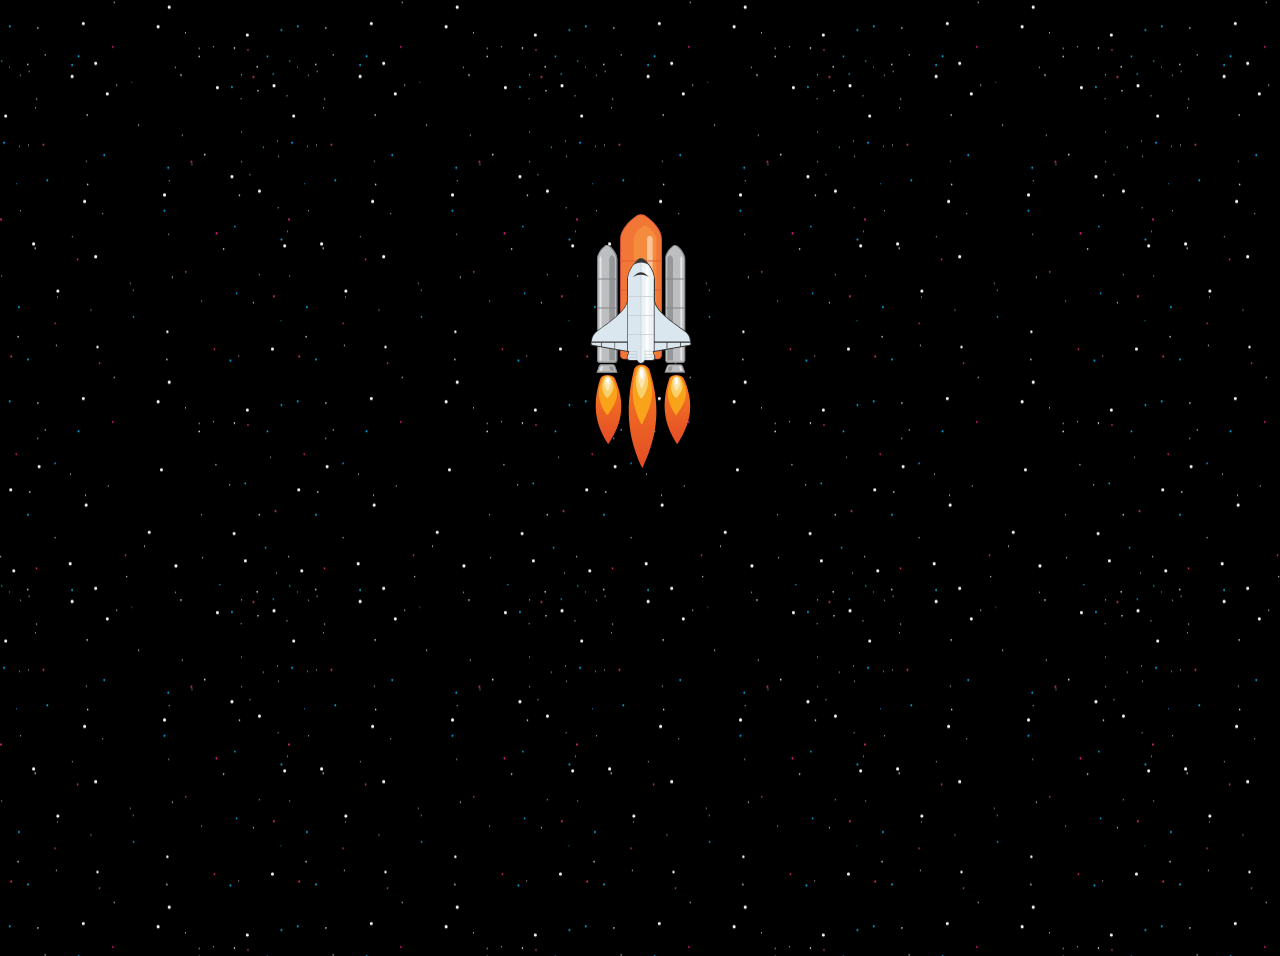
<file: ani1.html>
<!DOCTYPE html>
<html lang="ko">
<head>
	<meta charset="UTF-8">
	<title>Document</title>
	<style>
		* {margin: 0; padding: 0;}
html {
	font-size: 60%;
	overflow: hidden;
}
.container {
	height: 100vh;
	display: flex;
	justify-content: center;
}
.rocket {
/* 	height: 400px; */
	height: 50em;
	transform: translatey(100vh);
}
.sky {
	position: absolute;
	top: 0; left: 0; right: 0; bottom: 0;
	display: flex;
	flex-direction: column;
	width: 100%;
	min-height: 100vh;
	background-color: #000;
	height: 200vh;
	z-index: -1;
}
.sky-bg {
	height: 100vh;
	background-size: 30rem;
	background-image: url('data:image/svg+xml;utf8,<svg xmlns="http://www.w3.org/2000/svg" viewBox="0 0 142.05 259.2"><title>Asset 1</title><g id="Layer_2" data-name="Layer 2"><g id="Layer_1-2" data-name="Layer 1"><path d="M115.66,178.42a.39.39,0,1,0,.39.39.39.39,0,0,0-.39-.39ZM85,106.62a.3.3,0,1,0,.3.3.3.3,0,0,0-.3-.3Zm30.47,125.84a.77.77,0,1,0,.77.77.77.77,0,0,0-.77-.77ZM86.79,248.39a.77.77,0,1,0,.77.77.77.77,0,0,0-.77-.77Zm-80,2.38a.77.77,0,1,0,.77.77.77.77,0,0,0-.77-.77ZM19.3,199.46a.77.77,0,1,0,.77.77.77.77,0,0,0-.77-.77Zm58.7-32a.77.77,0,1,0,.77.77.77.77,0,0,0-.77-.77Zm-36.9-1.53a.77.77,0,1,0,.77.77.77.77,0,0,0-.77-.77ZM79.63,201a.77.77,0,1,0,.77.77.77.77,0,0,0-.77-.77Zm60.79-110.3a.77.77,0,1,0,.77.77.77.77,0,0,0-.77-.77ZM52.93,15.78a.77.77,0,1,0,.77.77.77.77,0,0,0-.77-.77ZM81.16,65.59a.77.77,0,1,0,.77.77.77.77,0,0,0-.77-.77ZM28.54,112.91a.77.77,0,1,0,.77.77.77.77,0,0,0-.77-.77ZM122,171.59a.77.77,0,1,0,.77.77.77.77,0,0,0-.77-.77Zm-79.5,46.86a.77.77,0,1,0,.77.77.77.77,0,0,0-.77-.77Zm40.06-85.27a.6.6,0,1,0,.6.6.6.6,0,0,0-.6-.6ZM48.1,140.69a.6.6,0,1,0,.6.6.6.6,0,0,0-.6-.6ZM56.33,156a.3.3,0,1,0,.3.3.3.3,0,0,0-.3-.3ZM34.76,203.62a.3.3,0,1,0,.3.3.3.3,0,0,0-.3-.3ZM42.17,214a.3.3,0,1,0,.3.3.3.3,0,0,0-.3-.3Zm-15,20.89a.3.3,0,1,0,.3.3.3.3,0,0,0-.3-.3ZM.3,244.27a.3.3,0,1,0,.3.3.3.3,0,0,0-.3-.3Zm22-62.4a.3.3,0,1,0,.3.3.3.3,0,0,0-.3-.3ZM18.66,186a.3.3,0,1,0,.3.3.3.3,0,0,0-.3-.3Zm79.59-7.39a.3.3,0,1,0,.3.3.3.3,0,0,0-.3-.3ZM91.5,171a.3.3,0,1,0,.3.3.3.3,0,0,0-.3-.3Zm-29,83.17a.3.3,0,1,0,.3.3.3.3,0,0,0-.3-.3Zm37.48-9.3a.3.3,0,1,0,.3.3.3.3,0,0,0-.3-.3Zm-28.69-5.7a.3.3,0,1,0,.3.3.3.3,0,0,0-.3-.3ZM68.4,31.72a.3.3,0,1,0,.3.3.3.3,0,0,0-.3-.3ZM125,119.09a.3.3,0,1,0,.3.3.3.3,0,0,0-.3-.3Zm-97.2,21.08a.3.3,0,1,0,.3.3.3.3,0,0,0-.3-.3ZM106.5,199a.3.3,0,1,0,.3.3.3.3,0,0,0-.3-.3Zm6.75,9.9a.3.3,0,1,0,.3.3.3.3,0,0,0-.3-.3Zm-59.85.6a.3.3,0,1,0,.3.3.3.3,0,0,0-.3-.3Zm56.91-116.9a.39.39,0,1,0,.39.39.39.39,0,0,0-.39-.39ZM18.69,168.48a.39.39,0,1,0,.39.39.39.39,0,0,0-.39-.39Zm63.62-21.42a.39.39,0,1,0,.39.39.39.39,0,0,0-.39-.39ZM43,26.62a.39.39,0,1,0,.39.39.39.39,0,0,0-.39-.39Zm.24,34.19a.39.39,0,1,0,.39.39.39.39,0,0,0-.39-.39ZM17.35,92.25a.39.39,0,1,0,.39.39.39.39,0,0,0-.39-.39ZM101,46.12a.39.39,0,1,0,.39.39.39.39,0,0,0-.39-.39Zm26.25-31.5a.39.39,0,1,0,.39.39.39.39,0,0,0-.39-.39Zm-.39-11.76a.39.39,0,1,0,.39.39.39.39,0,0,0-.39-.39ZM89.27,6.94a.39.39,0,1,0,.39.39.39.39,0,0,0-.39-.39ZM13.71,1.7a.39.39,0,1,0,.39.39.39.39,0,0,0-.39-.39Zm104.4,64.47a.39.39,0,1,0,.39.39.39.39,0,0,0-.39-.39Zm9.77,157.38a.39.39,0,1,0,.39.39.39.39,0,0,0-.39-.39Zm-29.63-41a.39.39,0,1,0,.39.39.39.39,0,0,0-.39-.39ZM14.68,212.4a.39.39,0,1,0,.39.39.39.39,0,0,0-.39-.39ZM8.93,135.84a.39.39,0,1,0,.39.39.39.39,0,0,0-.39-.39ZM114.41,56.6a.77.77,0,1,0,.77.77.77.77,0,0,0-.77-.77Zm20.75-44.86a.77.77,0,1,0,.77.77.77.77,0,0,0-.77-.77Zm-118.58,78a.77.77,0,1,0,.77.77.77.77,0,0,0-.77-.77Zm19-82.56a.77.77,0,1,0,.77.77.77.77,0,0,0-.77-.77ZM2.81,26.71a.77.77,0,1,0,.77.77.77.77,0,0,0-.77-.77ZM134.39,141.54a.77.77,0,1,0,.77.77.77.77,0,0,0-.77-.77ZM5.3,210.86a.77.77,0,1,0,.77.77.77.77,0,0,0-.77-.77Zm78.17-53a.77.77,0,1,0,.77.77.77.77,0,0,0-.77-.77Zm37.56,88a.77.77,0,1,0,.77.77.77.77,0,0,0-.77-.77Zm-86.41,1.43a.77.77,0,1,0,.77.77.77.77,0,0,0-.77-.77Zm39-15.5a.77.77,0,1,0,.77.77.77.77,0,0,0-.77-.77Zm-31.88-163a.77.77,0,1,0,.77.77.77.77,0,0,0-.77-.77ZM107.24,12.7a.77.77,0,1,0,.77.77.77.77,0,0,0-.77-.77Zm20.73,51a.77.77,0,1,0,.77.77.77.77,0,0,0-.77-.77ZM14.35,5.22a.26.26,0,1,0,.26.26.26.26,0,0,0-.26-.26ZM57.57,12a.26.26,0,1,0,.26.26.26.26,0,0,0-.26-.26ZM86.49,3.24a.26.26,0,1,0,.26.26.26.26,0,0,0-.26-.26Zm32.44,15.51a.26.26,0,1,0,.26.26.26.26,0,0,0-.26-.26Zm.26-11.81a.26.26,0,1,0,.26.26.26.26,0,0,0-.26-.26Zm18,65.51a.26.26,0,1,0,.26.26.26.26,0,0,0-.26-.26Zm-18-22.86a.26.26,0,1,0,.26.26.26.26,0,0,0-.26-.26ZM83.48,59.1a.26.26,0,1,0,.26.26.26.26,0,0,0-.26-.26Zm44.41,46.26a.26.26,0,1,0,.26.26.26.26,0,0,0-.26-.26Zm-99.52,11a.26.26,0,1,0,.26.26.26.26,0,0,0-.26-.26ZM10.09,73.91a.26.26,0,1,0,.26.26.26.26,0,0,0-.26-.26Zm89.39,44.44a.26.26,0,1,0,.26.26.26.26,0,0,0-.26-.26Zm5.78,59.57a.26.26,0,1,0,.26.26.26.26,0,0,0-.26-.26Zm28.1,17.48a.26.26,0,1,0,.26.26.26.26,0,0,0-.26-.26Zm-33.9,28.28a.26.26,0,1,0,.26.26.26.26,0,0,0-.26-.26Zm36.91,28.7a.26.26,0,1,0,.26.26.26.26,0,0,0-.26-.26ZM64.26,109.62a.26.26,0,1,0,.26.26.26.26,0,0,0-.26-.26Zm1.46,3.44a.26.26,0,1,0,.26.26.26.26,0,0,0-.26-.26Zm-64.87-7a.26.26,0,1,0,.26.26.26.26,0,0,0-.26-.26Zm44,16.79a.26.26,0,1,0,.26.26.26.26,0,0,0-.26-.26ZM50.7,75.37a.26.26,0,1,0,.26.26.26.26,0,0,0-.26-.26ZM83.22,85.52a.26.26,0,1,0,.26.26.26.26,0,0,0-.26-.26ZM94.7,51a.26.26,0,1,0,.26.26A.26.26,0,0,0,94.7,51Zm28.59,5a.26.26,0,1,0,.26.26.26.26,0,0,0-.26-.26Zm13.59-16.51a.26.26,0,1,0,.26.26.26.26,0,0,0-.26-.26Zm-17.7-4.41a.26.26,0,1,0,.26.26.26.26,0,0,0-.26-.26Zm-76.6,14.4a.26.26,0,1,0,.26.26.26.26,0,0,0-.26-.26Zm-28.49-8a.26.26,0,1,0,.26.26.26.26,0,0,0-.26-.26Zm4-22.58a.26.26,0,1,0,.26.26.26.26,0,0,0-.26-.26Zm-8-11.81a.26.26,0,1,0,.26.26.26.26,0,0,0-.26-.26Zm-5.31-4A.26.26,0,1,0,5,3.5a.26.26,0,0,0-.26-.26ZM47.19,96a.77.77,0,1,0,.77.77.77.77,0,0,0-.77-.77Zm70.54,49.47a.26.26,0,1,0,.26.26.26.26,0,0,0-.26-.26Zm24.07-61.44a.26.26,0,1,0,.26.26.26.26,0,0,0-.26-.26ZM35.66,86.57a.26.26,0,1,0,.26.26.26.26,0,0,0-.26-.26ZM89.91,36.64a.26.26,0,1,0,.26.26.26.26,0,0,0-.26-.26Zm51.63-19.35a.26.26,0,1,0,.26.26.26.26,0,0,0-.26-.26Zm-4.14,29.8a.26.26,0,1,0,.26.26.26.26,0,0,0-.26-.26ZM47.19.75a.77.77,0,1,0,.77.77.77.77,0,0,0-.77-.77ZM9.58,42.08a.26.26,0,1,0,.26.26.26.26,0,0,0-.26-.26Zm7.89-18.9a.26.26,0,1,0,.26.26A.26.26,0,0,0,17.46,23.17Z" fill="%23fefefe" fill-rule="evenodd"/><path d="M65,10.54a.26.26,0,1,0,.26.26.26.26,0,0,0-.26-.26Zm66,229.22a.42.42,0,1,0,.42.42.42.42,0,0,0-.42-.42ZM115.83,81.52a.42.42,0,1,0,.42.42.42.42,0,0,0-.42-.42Zm.84,32.92a.42.42,0,1,0,.42.42.42.42,0,0,0-.42-.42ZM121,208.1a.42.42,0,1,0,.42.42.42.42,0,0,0-.42-.42Zm-93.85-9.9a.42.42,0,1,0,.42.42.42.42,0,0,0-.42-.42ZM65.83,126a.42.42,0,1,0,.42.42.42.42,0,0,0-.42-.42Zm66.08,56.49a.42.42,0,1,0,.42.42.42.42,0,0,0-.42-.42Zm-93.15-.15a.49.49,0,1,0,.49.49.49.49,0,0,0-.49-.49ZM138.83,87.84a.49.49,0,1,0,.49.49.49.49,0,0,0-.49-.49ZM35.57,1.81a.49.49,0,1,0,.49.49.49.49,0,0,0-.49-.49ZM83,52.51a.49.49,0,1,0,.49.49.49.49,0,0,0-.49-.49ZM81.09,73.68a.49.49,0,1,0,.49.49.49.49,0,0,0-.49-.49Zm32.55,73.76a.49.49,0,1,0,.49.49.49.49,0,0,0-.49-.49ZM13.81,147a.49.49,0,1,0,.49.49.49.49,0,0,0-.49-.49Zm0,76.49a.49.49,0,1,0,.49.49.49.49,0,0,0-.49-.49ZM23.35,58.64a.49.49,0,1,0,.49.49.49.49,0,0,0-.49-.49ZM114.41,12.7a.49.49,0,1,0,.49.49.49.49,0,0,0-.49-.49ZM2,40.16a.49.49,0,1,0,.49.49A.49.49,0,0,0,2,40.16Zm49.41,6a.49.49,0,1,0,.49.49.49.49,0,0,0-.49-.49Zm57,212.11a.49.49,0,1,0,.49.49.49.49,0,0,0-.49-.49ZM4.81,167.51a.49.49,0,1,0,.49.49.49.49,0,0,0-.49-.49Zm134,1.92a.49.49,0,1,0,.49.49.49.49,0,0,0-.49-.49ZM9.32,121.08a.49.49,0,1,0,.49.49.49.49,0,0,0-.49-.49Zm129.28,7a.26.26,0,1,0,.26.26.26.26,0,0,0-.26-.26ZM8.11,60.56a.26.26,0,1,0,.26.26.26.26,0,0,0-.26-.26ZM.86,0a.38.38,0,1,0,.38.38A.38.38,0,0,0,.86,0ZM134.77,6.45a.38.38,0,1,0,.38.38.38.38,0,0,0-.38-.38Zm-4.82,36a.38.38,0,1,0,.38.38A.38.38,0,0,0,129.95,42.47Z" fill="%2300afef" fill-rule="evenodd"/><path d="M125,7.71a.49.49,0,1,0,.49.49.49.49,0,0,0-.49-.49Zm-107,242.22a.42.42,0,1,0,.42.42.42.42,0,0,0-.42-.42Zm43.87-6.5a.42.42,0,1,0,.42.42.42.42,0,0,0-.42-.42ZM27.16,129.18a.42.42,0,1,0,.42.42.42.42,0,0,0-.42-.42Zm78.62,12.72a.42.42,0,1,0,.42.42.42.42,0,0,0-.42-.42ZM55.61,177.76a.42.42,0,1,0,.42.42.42.42,0,0,0-.42-.42ZM8,193.6a.42.42,0,1,0,.42.42A.42.42,0,0,0,8,193.6ZM38.28,97.67a.42.42,0,1,0,.42.42.42.42,0,0,0-.42-.42Zm53.34,6.18a.42.42,0,1,0,.42.42.42.42,0,0,0-.42-.42Zm-42.5,44.94a.42.42,0,1,0,.42.42.42.42,0,0,0-.42-.42Zm73.2,30.42a.42.42,0,1,0,.42.42.42.42,0,0,0-.42-.42ZM94.44,49.57a.49.49,0,1,0,.49.49.49.49,0,0,0-.49-.49Zm41.49,172a.49.49,0,1,0,.49.49.49.49,0,0,0-.49-.49ZM.49,78a.49.49,0,1,0,.49.49A.49.49,0,0,0,.49,78Zm134.66,37.82a.49.49,0,1,0,.49.49.49.49,0,0,0-.49-.49ZM5.53,145.52A.49.49,0,1,0,6,146a.49.49,0,0,0-.49-.49ZM106.76,84.81a.49.49,0,1,0,.49.49.49.49,0,0,0-.49-.49ZM21.43,41.13a.49.49,0,1,0,.49.49A.49.49,0,0,0,21.43,41.13Z" fill="%23ec268f" fill-rule="evenodd"/></g></g></svg>');
}
	</style>
</head>
<body>
	<div class="container">
    <svg class="rocket" version="1.1" id="Layer_1" xmlns="http://www.w3.org/2000/svg" xmlns:xlink="http://www.w3.org/1999/xlink" x="0px" y="0px"
         viewBox="0 0 79 248" enable-background="new 0 0 79 248" xml:space="preserve">
        <g class="fire">
            <linearGradient id="fire-5_3_" gradientUnits="userSpaceOnUse" x1="22.5046" y1="153.1758" x2="22.5047" y2="189.7509">
                <stop offset="0" style="stop-color:#F37121"/>
                <stop offset="1" style="stop-color:#E34E27"/>
            </linearGradient>
            <path class="fire-5" fill-rule="evenodd" clip-rule="evenodd" fill="url(#fire-5_3_)" d="M25.9,143.2c6.2,20.8,2.7,34.5-3.5,48.4
    c-5.9-12.8-8.9-27.2-4.1-48.4C19.2,139.4,24.8,139.8,25.9,143.2z"/>
            <path class="fire-4" fill-rule="evenodd" clip-rule="evenodd" fill="#F9A31A" d="M24.7,142.8c4.6,12.5,1.4,18.4-2.4,26.8
    c-0.1,0.1-0.2,0.2-0.4,0.2c-0.2,0-0.4-0.1-0.4-0.2c-3.5-7.9-5.5-15.1-2.3-26.7C20,140.2,23.9,140.6,24.7,142.8z"/>
            <path class="fire-3" fill-rule="evenodd" clip-rule="evenodd" fill="#FAD06D" d="M23.8,142.5c2.6,6,1.2,10.2-1.3,14.4
    c-0.1,0.2-0.3,0.3-0.6,0.3c-0.3,0-0.5-0.1-0.6-0.3c-2.3-3.8-2.7-9.3-0.8-14.4C21,141.1,23.2,141.3,23.8,142.5z"/>
            <path class="fire-2" fill-rule="evenodd" clip-rule="evenodd" fill="#FAE6B2" d="M23.2,142.5c1.3,3.6,0.6,6.1-0.6,9.1
    c-0.1,0.1-0.2,0.2-0.5,0.2c-0.2,0-0.4-0.1-0.5-0.2c-1.1-2.9-1.8-5.6-0.6-9.2C21.4,141.3,22.8,141.6,23.2,142.5z"/>
            <path class="fire-1" fill-rule="evenodd" clip-rule="evenodd" fill="#FFFFFF" d="M22.7,142.9c0.6,1.8,0.3,3.1-0.3,4.6
    c0,0.1-0.1,0.1-0.2,0.1c-0.1,0-0.2,0-0.2-0.1c-0.6-1.4-0.9-2.8-0.3-4.6C21.7,142.3,22.5,142.5,22.7,142.9z"/>
        </g>
        <g class="fire">
            <linearGradient id="fire-5_4_" gradientUnits="userSpaceOnUse" x1="58.1015" y1="153.1758" x2="58.1016" y2="189.7509">
                <stop offset="0" style="stop-color:#F37121"/>
                <stop offset="1" style="stop-color:#E34E27"/>
            </linearGradient>
            <path class="fire-5" fill-rule="evenodd" clip-rule="evenodd" fill="url(#fire-5_4_)" d="M61.5,143.2c6.2,20.8,2.7,34.5-3.5,48.4
    c-5.9-12.8-8.9-27.2-4.1-48.4C54.8,139.4,60.4,139.8,61.5,143.2z"/>
            <path class="fire-4" fill-rule="evenodd" clip-rule="evenodd" fill="#F9A31A" d="M60.3,142.8c4.6,12.5,1.4,18.4-2.4,26.8
    c-0.1,0.1-0.2,0.2-0.4,0.2c-0.2,0-0.4-0.1-0.4-0.2c-3.5-7.9-5.5-15.1-2.3-26.7C55.6,140.2,59.5,140.6,60.3,142.8z"/>
            <path class="fire-3" fill-rule="evenodd" clip-rule="evenodd" fill="#FAD06D" d="M59.4,142.5c2.6,6,1.2,10.2-1.3,14.4
    c-0.1,0.2-0.3,0.3-0.6,0.3c-0.3,0-0.5-0.1-0.6-0.3c-2.3-3.8-2.7-9.3-0.8-14.4C56.6,141.1,58.8,141.3,59.4,142.5z"/>
            <path class="fire-2" fill-rule="evenodd" clip-rule="evenodd" fill="#FAE6B2" d="M58.8,142.5c1.3,3.6,0.6,6.1-0.6,9.1
    c-0.1,0.1-0.2,0.2-0.5,0.2c-0.2,0-0.4-0.1-0.5-0.2c-1.1-2.9-1.8-5.6-0.6-9.2C57,141.3,58.4,141.6,58.8,142.5z"/>
            <path class="fire-1" fill-rule="evenodd" clip-rule="evenodd" fill="#FFFFFF" d="M58.2,142.9c0.6,1.8,0.3,3.1-0.3,4.6
    c0,0.1-0.1,0.1-0.2,0.1s-0.2,0-0.2-0.1c-0.6-1.4-0.9-2.8-0.3-4.6C57.3,142.3,58.1,142.5,58.2,142.9z"/>
        </g>
        <g class="fire">
            <linearGradient id="fire-5_5_" gradientUnits="userSpaceOnUse" x1="40.1556" y1="154.07" x2="40.1557" y2="208.7984">
                <stop offset="0" style="stop-color:#F37121"/>
                <stop offset="1" style="stop-color:#E34E27"/>
            </linearGradient>
            <path class="fire-5" fill-rule="evenodd" clip-rule="evenodd" fill="url(#fire-5_5_)" d="M43.8,139.2c6.7,31.2,2.9,51.6-3.8,72.4
    c-6.4-19.2-9.6-40.7-4.4-72.4C36.5,133.5,42.7,134,43.8,139.2z"/>
            <path class="fire-4" fill-rule="evenodd" clip-rule="evenodd" fill="#F9A31A" d="M42.6,138.5c5,18.8,1.5,27.6-2.5,40.2
    c-0.1,0.2-0.2,0.3-0.4,0.3c-0.2,0-0.4-0.1-0.4-0.3c-3.8-11.8-5.9-22.5-2.5-40C37.4,134.6,41.7,135.2,42.6,138.5z"/>
            <path class="fire-3" fill-rule="evenodd" clip-rule="evenodd" fill="#FAD06D" d="M41.5,138.1c2.8,8.9,1.3,15.3-1.4,21.5
    c-0.1,0.2-0.4,0.4-0.6,0.4c-0.3,0-0.5-0.1-0.6-0.4c-2.5-5.6-2.9-14-0.9-21.5C38.5,136,41,136.3,41.5,138.1z"/>
            <path class="fire-2" fill-rule="evenodd" clip-rule="evenodd" fill="#FAE6B2" d="M40.9,138.1c1.4,5.4,0.7,9.1-0.7,13.6
    c-0.1,0.2-0.3,0.4-0.5,0.4c-0.2,0-0.4-0.1-0.5-0.4c-1.2-4.3-1.9-8.4-0.6-13.8C38.9,136.3,40.5,136.7,40.9,138.1z"/>
            <path class="fire-1" fill-rule="evenodd" clip-rule="evenodd" fill="#FFFFFF" d="M40.3,138.7c0.7,2.7,0.3,4.6-0.3,6.9
    c0,0.1-0.1,0.2-0.3,0.2c-0.1,0-0.2-0.1-0.3-0.2c-0.6-2.1-1-4.3-0.3-6.9C39.3,137.8,40.1,138,40.3,138.7z"/>
        </g>
        <g>
            <path fill-rule="evenodd" clip-rule="evenodd" fill="#838587" d="M18.2,77.2c0.8-1.3,1.8-2.4,3-3.3v0c0.3-0.2,0.7-0.3,1.1-0.3
    c0.4,0,0.7,0.1,1.1,0.3c1.1,0.8,2.2,2,3,3.3c0.7,1.2,1.2,2.5,1.2,3.7v52.3c0,0.4-0.2,0.7-0.4,1c-0.3,0.3-0.6,0.4-1,0.4h-7.6
    c-0.4,0-0.7-0.2-1-0.4c-0.3-0.3-0.4-0.6-0.4-1V80.9C17,79.7,17.5,78.4,18.2,77.2L18.2,77.2z M19.3,135.3h5.8
    c0.3,0,0.6,0.1,0.8,0.3c0.2,0.2,0.4,0.4,0.5,0.7l1.2,3.4H16.8l1.2-3.4c0.1-0.3,0.3-0.5,0.5-0.7C18.7,135.4,19,135.3,19.3,135.3z"
            />
            <path fill-rule="evenodd" clip-rule="evenodd" fill="#BCBEC0" d="M21.5,74.3c-2.1,1.5-3.9,4.2-3.9,6.5v52.3c0,0.5,0.4,0.9,0.9,0.9
    H26c0.5,0,0.9-0.4,0.9-0.9V80.9c0-2.3-1.9-5-3.9-6.5C22.5,74,21.9,74,21.5,74.3L21.5,74.3z M19.3,135.8h5.8c0.4,0,0.7,0.2,0.8,0.6
    l0.9,2.7h-9.4l0.9-2.7C18.6,136,18.9,135.8,19.3,135.8z"/>
            <path fill-rule="evenodd" clip-rule="evenodd" fill="#959799" d="M19.4,136.4h1.7l-0.7,2.2h-1.9l0.6-2
    C19.2,136.5,19.3,136.4,19.4,136.4L19.4,136.4z M18.2,80.9V133c0,0.1,0.1,0.3,0.3,0.3h2.3c0.1,0,0.3-0.1,0.3-0.3V80.9
    c0-0.7-0.6-1.5-1.2-1.9c-0.1-0.1-0.3-0.1-0.4,0C18.8,79.4,18.2,80.2,18.2,80.9z"/>
            <path fill-rule="evenodd" clip-rule="evenodd" fill="#E5E6E7" d="M25,80.9V133c0,0.1,0,0.3,0.1,0.3h0.8c0.1,0,0.1-0.1,0.1-0.3
    V80.9c0-0.7-0.2-0.9-0.4-1.4c0-0.1-0.1-0.1-0.2,0C25.2,79.9,25,80.2,25,80.9L25,80.9z M25.1,136.4h-0.8l0.7,2.2h1l-0.6-2
    C25.3,136.5,25.2,136.4,25.1,136.4z"/>
            <path fill-rule="evenodd" clip-rule="evenodd" fill="#838587" d="M26.9,91h-9.4v0.5h9.4V91L26.9,91z M26.9,120.8h-9.4v0.5h9.4
    V120.8L26.9,120.8z M26.9,105.9h-9.4v0.5h9.4V105.9z"/>
        </g>
        <g>
            <path fill-rule="evenodd" clip-rule="evenodd" fill="#838587" d="M26.3,77.2c0.7,1.2,1.2,2.5,1.2,3.7v52.3c0,0.4-0.2,0.7-0.4,1
    c-0.3,0.3-0.6,0.4-1,0.4h-7.6c-0.4,0-0.7-0.2-1-0.4c-0.3-0.3-0.4-0.6-0.4-1V80.9c0-1.2,0.5-2.5,1.2-3.7c0.8-1.3,1.9-2.5,3-3.3
    c0.3-0.2,0.7-0.3,1.1-0.3c0.4,0,0.7,0.1,1.1,0.3v0C24.4,74.8,25.5,75.9,26.3,77.2L26.3,77.2z M26,135.5c0.2,0.2,0.4,0.4,0.5,0.7
    l1.2,3.4H16.8l1.2-3.4c0.1-0.3,0.3-0.5,0.5-0.7c0.2-0.2,0.5-0.3,0.8-0.3h5.8C25.4,135.3,25.7,135.4,26,135.5z"/>
            <path fill-rule="evenodd" clip-rule="evenodd" fill="#BCBEC0" d="M23,74.3c-0.4-0.3-1-0.3-1.5,0c-2.1,1.5-3.9,4.2-3.9,6.5v52.3
    c0,0.5,0.4,0.9,0.9,0.9H26c0.5,0,0.9-0.4,0.9-0.9V80.9C26.9,78.6,25.1,75.9,23,74.3L23,74.3z M26,136.4l0.9,2.7h-9.4l0.9-2.7
    c0.1-0.4,0.4-0.6,0.8-0.6h5.8C25.5,135.8,25.8,136,26,136.4z"/>
            <path fill-rule="evenodd" clip-rule="evenodd" fill="#959799" d="M25.1,136.4c0.1,0,0.2,0.1,0.3,0.2l0.6,2H24l-0.7-2.2H25.1
    L25.1,136.4z M25,78.9c-0.1-0.1-0.3-0.1-0.4,0c-0.6,0.5-1.2,1.3-1.2,1.9V133c0,0.1,0.1,0.3,0.3,0.3h2.3c0.1,0,0.3-0.1,0.3-0.3
    V80.9C26.2,80.2,25.6,79.4,25,78.9z"/>
            <path fill-rule="evenodd" clip-rule="evenodd" fill="#E5E6E7" d="M19.4,80.9c0-0.7-0.2-0.9-0.4-1.4c0-0.1-0.1-0.1-0.2,0
    c-0.2,0.5-0.4,0.7-0.4,1.4V133c0,0.1,0,0.3,0.1,0.3h0.8c0.1,0,0.1-0.1,0.1-0.3V80.9L19.4,80.9z M19.1,136.6l-0.6,2h1l0.7-2.2h-0.8
    C19.2,136.4,19.1,136.5,19.1,136.6z"/>
            <path fill-rule="evenodd" clip-rule="evenodd" fill="#838587" d="M17.5,91v0.5h9.4V91H17.5L17.5,91z M17.5,120.8v0.5h9.4v-0.5
    H17.5L17.5,120.8z M17.5,106.4h9.4v-0.5h-9.4V106.4z"/>
        </g>
        <g>
            <path fill-rule="evenodd" clip-rule="evenodd" fill="#838587" d="M53.3,77.2c0.8-1.3,1.8-2.4,3-3.3v0c0.3-0.2,0.7-0.3,1.1-0.3
    c0.4,0,0.7,0.1,1.1,0.3c1.1,0.8,2.2,2,3,3.3c0.7,1.2,1.2,2.5,1.2,3.7v52.3c0,0.4-0.2,0.7-0.4,1c-0.3,0.3-0.6,0.4-1,0.4h-7.6
    c-0.4,0-0.7-0.2-1-0.4c-0.3-0.3-0.4-0.6-0.4-1V80.9C52.1,79.7,52.6,78.4,53.3,77.2L53.3,77.2z M54.4,135.3h5.8
    c0.3,0,0.6,0.1,0.8,0.3c0.2,0.2,0.4,0.4,0.5,0.7l1.2,3.4H51.9l1.2-3.4c0.1-0.3,0.3-0.5,0.5-0.7C53.8,135.4,54.1,135.3,54.4,135.3z
    "/>
            <path fill-rule="evenodd" clip-rule="evenodd" fill="#BCBEC0" d="M56.6,74.3c-2.1,1.5-3.9,4.2-3.9,6.5v52.3c0,0.5,0.4,0.9,0.9,0.9
    h7.6c0.5,0,0.9-0.4,0.9-0.9V80.9c0-2.3-1.9-5-3.9-6.5C57.6,74,57.1,74,56.6,74.3L56.6,74.3z M54.4,135.8h5.8
    c0.4,0,0.7,0.2,0.8,0.6l0.9,2.7h-9.4l0.9-2.7C53.7,136,54,135.8,54.4,135.8z"/>
            <path fill-rule="evenodd" clip-rule="evenodd" fill="#959799" d="M54.5,136.4h1.7l-0.7,2.2h-1.9l0.6-2
    C54.3,136.5,54.4,136.4,54.5,136.4L54.5,136.4z M53.4,80.9V133c0,0.1,0.1,0.3,0.3,0.3h2.3c0.1,0,0.3-0.1,0.3-0.3V80.9
    c0-0.7-0.6-1.5-1.2-1.9c-0.1-0.1-0.3-0.1-0.4,0C53.9,79.4,53.4,80.2,53.4,80.9z"/>
            <path fill-rule="evenodd" clip-rule="evenodd" fill="#E5E6E7" d="M60.1,80.9V133c0,0.1,0,0.3,0.1,0.3h0.8c0.1,0,0.1-0.1,0.1-0.3
    V80.9c0-0.7-0.2-0.9-0.4-1.4c0-0.1-0.1-0.1-0.2,0C60.3,79.9,60.1,80.2,60.1,80.9L60.1,80.9z M60.2,136.4h-0.8l0.7,2.2h1l-0.6-2
    C60.4,136.5,60.3,136.4,60.2,136.4z"/>
            <path fill-rule="evenodd" clip-rule="evenodd" fill="#838587" d="M62,91h-9.4v0.5H62V91L62,91z M62,120.8h-9.4v0.5H62V120.8
    L62,120.8z M62,105.9h-9.4v0.5H62V105.9z"/>
        </g>
        <g>
            <path fill-rule="evenodd" clip-rule="evenodd" fill="#DF5C3B" d="M31.5,64.1c1.6-2.3,4-4.4,6.4-5.9c0.6-0.4,1.2-0.5,1.9-0.5
    c0.7,0,1.3,0.2,1.9,0.5c2.4,1.5,4.8,3.6,6.4,5.9c1.5,2.1,2.5,4.4,2.5,6.6v59.9c0,0.6-0.3,1.1-0.7,1.5c-0.4,0.4-1,0.6-1.7,0.6H31.4
    c-0.7,0-1.2-0.2-1.7-0.6c-0.5-0.4-0.7-0.9-0.7-1.5V70.7C28.9,68.6,29.9,66.3,31.5,64.1z"/>
            <path fill-rule="evenodd" clip-rule="evenodd" fill="#F27635" d="M38.2,58.7c-4.6,2.8-8.7,7.8-8.7,12v59.9c0,0.9,0.9,1.6,1.9,1.6
    h16.8c1,0,1.9-0.7,1.9-1.6V70.7c0-4.2-4.1-9.2-8.7-12C40.4,58.1,39.1,58.1,38.2,58.7z"/>
            <path fill-rule="evenodd" clip-rule="evenodd" fill="#F58C3D" d="M40.9,63.9c-2.6,1.6-4.9,4.4-4.9,6.8v58.6c0,0.5,0.5,0.9,1.1,0.9
    h9.5c0.6,0,1.1-0.4,1.1-0.9V70.7c0-2.4-2.3-5.2-4.9-6.8C42.2,63.6,41.5,63.6,40.9,63.9z"/>
            <path fill-rule="evenodd" clip-rule="evenodd" fill="#FBC399" d="M42.9,70.7V128c0,0.4,0.4,0.7,0.8,0.7H45c0.4,0,0.8-0.3,0.8-0.7
    V70.7C45.8,68.2,42.9,68.3,42.9,70.7z"/>
            <path fill-rule="evenodd" clip-rule="evenodd" fill="#DF5C3B" d="M50.4,81.7H29.1v0.5h21.3V81.7L50.4,81.7z M50.4,111.5H29.1v0.5
    h21.3V111.5L50.4,111.5z M50.4,96.6H29.1v0.5h21.3V96.6z"/>
        </g>
        <g>
            <path fill-rule="evenodd" clip-rule="evenodd" fill="#373435" d="M65.1,125.7l-18.8,3.2l0.8,2.4c0.4,1.2-0.3,2.2-1.5,2.2H42
    l-0.6,0.8c-0.8,1-2.4,1-3.1,0l-0.6-0.8H34c-1.3,0-1.9-1-1.5-2.2l0.8-2.4l-18.8-3.2c-0.5-0.1-0.8-0.5-0.7-1
    c0.2-1.4,0.3-2.5,0.7-3.6c0.9-2.2,2.7-3.3,4.6-4.6c5.8-4.2,13.5-9.7,13.5-14.6v-9.8c0-2,0.6-4,1.5-5.8c1.1-2.1,2.6-4,4-5.2
    c1-0.9,2.5-0.9,3.5,0c1.4,1.2,3,3.1,4,5.2C46.4,88,47,90,47,92.1v9.8c0,4.8,7.7,10.4,13.5,14.6c1.8,1.3,3.7,2.4,4.6,4.6
    c0.4,1.1,0.6,2.3,0.7,3.6C65.8,125.2,65.5,125.6,65.1,125.7z"/>
            <path fill-rule="evenodd" clip-rule="evenodd" fill="#DBE7EE" d="M45.7,128.5l19.3-3.3c0.2,0,0.4-0.3,0.3-0.5
    c-0.3-2.7-0.5-4.6-3-6.4c-5.9-4.3-15.8-10.7-15.8-16.5v-9.8c0-4.4-2.8-8.4-5.3-10.6c-0.8-0.7-2.1-0.7-2.9,0
    c-2.5,2.2-5.3,6.2-5.3,10.6v9.8c0,5.7-9.9,12.1-15.8,16.5c-2.4,1.8-2.7,3.7-3,6.4c0,0.2,0.1,0.4,0.3,0.5l19.3,3.3l-0.9,2.9
    c-0.3,0.9,0.2,1.6,1.1,1.6h3.8l0.7,1c0.3,0.4,0.7,0.6,1.2,0.6c0.5,0,0.9-0.2,1.2-0.6l0.7-1h3.8c0.9,0,1.4-0.7,1.1-1.6L45.7,128.5z
    "/>
            <path fill-rule="evenodd" clip-rule="evenodd" fill="#EBF3F6" d="M39.8,134.5c0.5,0,0.9-0.2,1.2-0.6l0.7-1h3.8c1,0,1.4-0.7,1-1.8
    l-0.1-0.4l-0.7-2.3l0.7-0.1l0.1,0c0-8.8,0-17.6,0-26.5v-9.4c0-2.5-0.5-4.4-1.7-6.6c-0.7-1.2-1.5-2.4-2.4-3.3
    c-0.4-0.4-0.8-0.8-1.2-1.2c-0.4-0.4-0.9-0.5-1.4-0.5C39.8,98.8,39.8,116.6,39.8,134.5z"/>
            <polygon fill-rule="evenodd" clip-rule="evenodd" fill="#FDFDFD" points="44.7,131.6 42.2,131.6 42.2,89.4 43.5,89.9 42.2,88.6
    42.2,83.8 43.7,85.9 43.7,129.2 		"/>
            <path fill-rule="evenodd" clip-rule="evenodd" fill="#C4CDD2" d="M41.7,128.4v4.5h0.4v-1.1h4.6l-0.1-0.4h-4.6v-1.1h4.2l-0.1-0.4
    h-4.1v-1.2h3.7l-0.1-0.4H41.7L41.7,128.4z M46.7,100v0.4H40v9.5h6.7v0.4H40v9.5h6.7v0.4H40v14.4h-0.4v-14.4h-6.9v-0.4h6.9v-9.5
    h-6.9v-0.4h6.9v-9.5h-6.9V100h6.9V82H40v18H46.7L46.7,100z M37.8,128.4h-3.9l-0.1,0.4h3.7v1.2h-4.1l-0.1,0.4h4.2v1.1h-4.6
    l-0.1,0.4h4.6v1.1h0.4V128.4z"/>
            <path fill-rule="evenodd" clip-rule="evenodd" fill="#373435" d="M44,84c-0.2-0.3-1.4-1.5-1.6-1.8c-1.7-2.1-3.4-2.1-5.1,0
    C37,82.5,36,83.7,35.7,84C38.2,82.3,41.3,82.1,44,84L44,84z M26.1,127.4v-3.2h-6.6v2.1h-0.4v-2.1h-5v-0.7h5h0.4h6.6h0.4h6.2V91H33
    v37.5h-0.4v-4.4h-6.2v3.2H26.1L26.1,127.4z M53.4,127.4v-3.2H60v2.1h0.4v-2.1h5v-0.7h-5H60h-6.6H53h-6.2V91h-0.4v37.5h0.4v-4.4H53
    v3.2H53.4L53.4,127.4z M36.6,89.7c2.1-1,4.2-1,6.3,0c0.3,0.1,0.6,0.3,0.9,0.5c-0.3-0.3-0.6-0.6-0.9-0.9c-2.1-2.1-4.2-2.1-6.3,0
    c-0.3,0.3-0.6,0.6-0.9,0.9C36.1,90,36.4,89.8,36.6,89.7z"/>
        </g>
    </svg>
    <div class="sky">
        <div class="sky-bg"></div>
        <div class="sky-bg"></div>
    </div>
</div>
<script src="assets/js/jquery.min_1.12.4.js"></script>
<script src="https://cdnjs.cloudflare.com/ajax/libs/gsap/3.2.6/gsap.min.js"></script>
<script>
	TweenMax.fromTo(".fire", .03, {x:-.5, y:-.4}, {x:.5, y:.4, repeat: -1, yoyo:true})

var tl = new TimelineMax({repeat:-1}),
		tl_sky = new TimelineMax({repeat:-1});

tl_sky.fromTo(".sky", 12, {transform:"translateY(-100vh)"}, 
							{transform:"translateY(0vh)", ease:Power0.easeNone});

tl.to(".rocket", 3, {transform:"translateY(-5vh)",ease:Expo.easeOut})
	.fromTo(".fire", .4, {scaleY: .7}, {scaleY: 1.5}, "+=1.5")
	.add(() => tl_sky.timeScale(25),"-=.4")
	.to(".rocket", 2, {transform:"translateY(-103vh)", ease:Power3.easeOut},"+=2.5")
	.add(() => TweenMax.to(tl_sky, 1.5, {timeScale:2}))

tl_sky.timeScale(1);
</script>
</body>
</html>
</file>
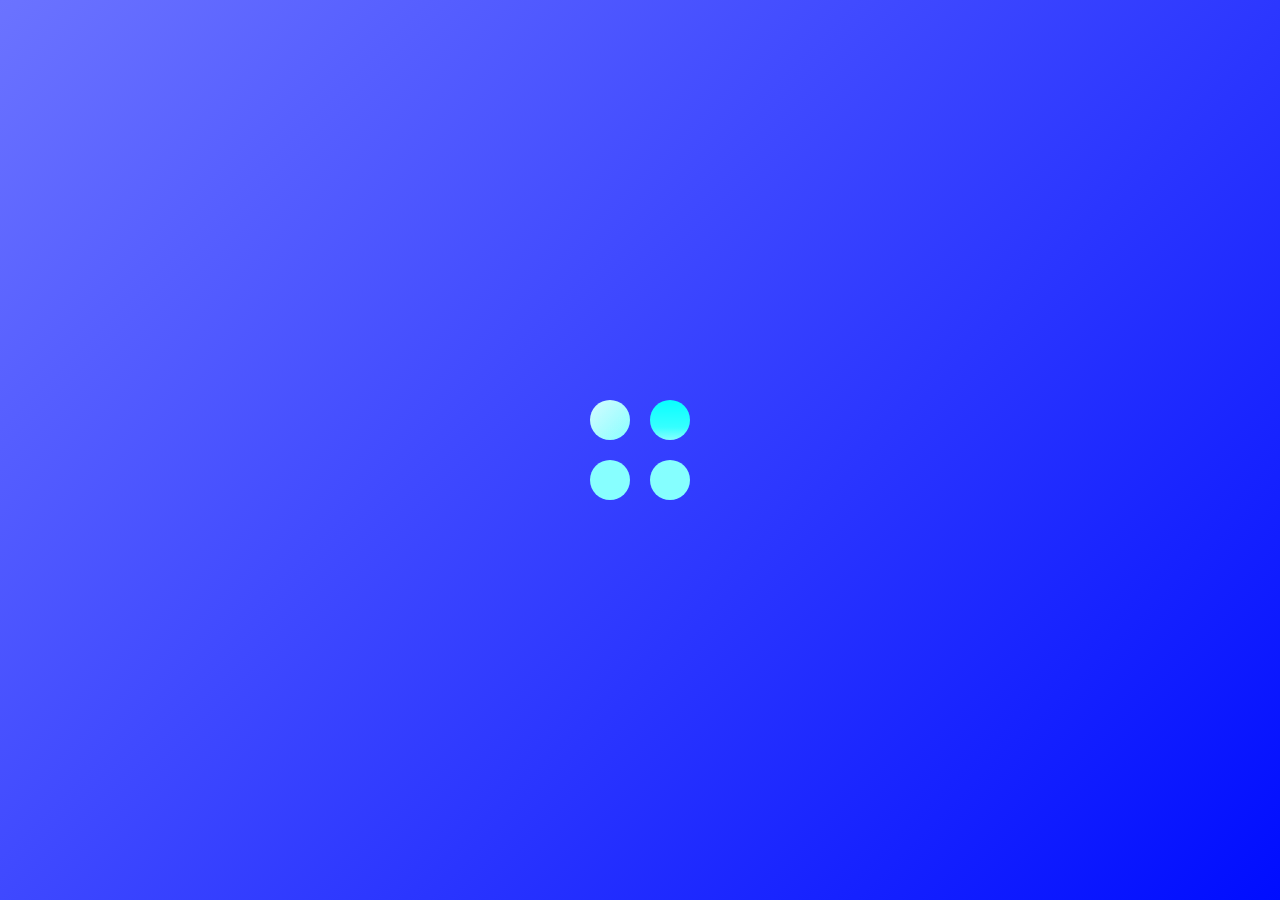
<file: ani2.html>
<!DOCTYPE html>
<html lang="ko">
<head>
	<meta charset="UTF-8">
	<title>Document</title>
	<style>
		body {
			height: 100vh;
    		margin: 0 auto;
			background: linear-gradient(135deg,#6B73FF,#000DFF);
}

.circle-wrap {
	width: 100vw; height: 100vh;
	display: flex;
	justify-content: center;
	align-items: center;
	
}
.circle {
	position: relative;
	width: 100px; height: 100px; margin: 75px;
	animation: rotating 1s linear infinite;
}

.circle:before {
	content:''; display: block;
	width: 40px; height: 40px;
	position: absolute; left: 0; top: 0;
	background: linear-gradient(-225deg, #E3FDF5 0%, #b3ffab 100%);
	border-radius: 50%;
	box-shadow: 60px 60px 0 #b3ffab;
	animation: center 2s ease-in-out infinite;
	mix-blend-mode:  hard-light;
}
.circle:after {
	content:''; display: block;
	width: 40px; height: 40px;
	position: absolute; top: 0; left: calc(100% - 40%);
	background-image: linear-gradient(to top, #b3ffab 0%, #12fff7 100%);
	border-radius: 50%;
	box-shadow: -60px 60px 0 #b3ffab;
	animation: center 2s ease-in-out infinite;
	mix-blend-mode:  hard-light;
}

@keyframes rotating {
	0%   {transform: rotate(0deg);}
	100% {transform: rotate(360deg);}
}

@keyframes center {
	50% {
		top: calc(50% - (40px / 2));
		left: calc(50% - (40px / 2));
		box-shadow: 0 0 0hsla(157, 99, 84, 1);
		background-color: hsla(157, 99, 84, 1);
	}
}
		
	</style>
</head>
<body>
	<div class="circle-wrap">
	<div class="circle"></div>
</div>
</body>
</html>
</file>
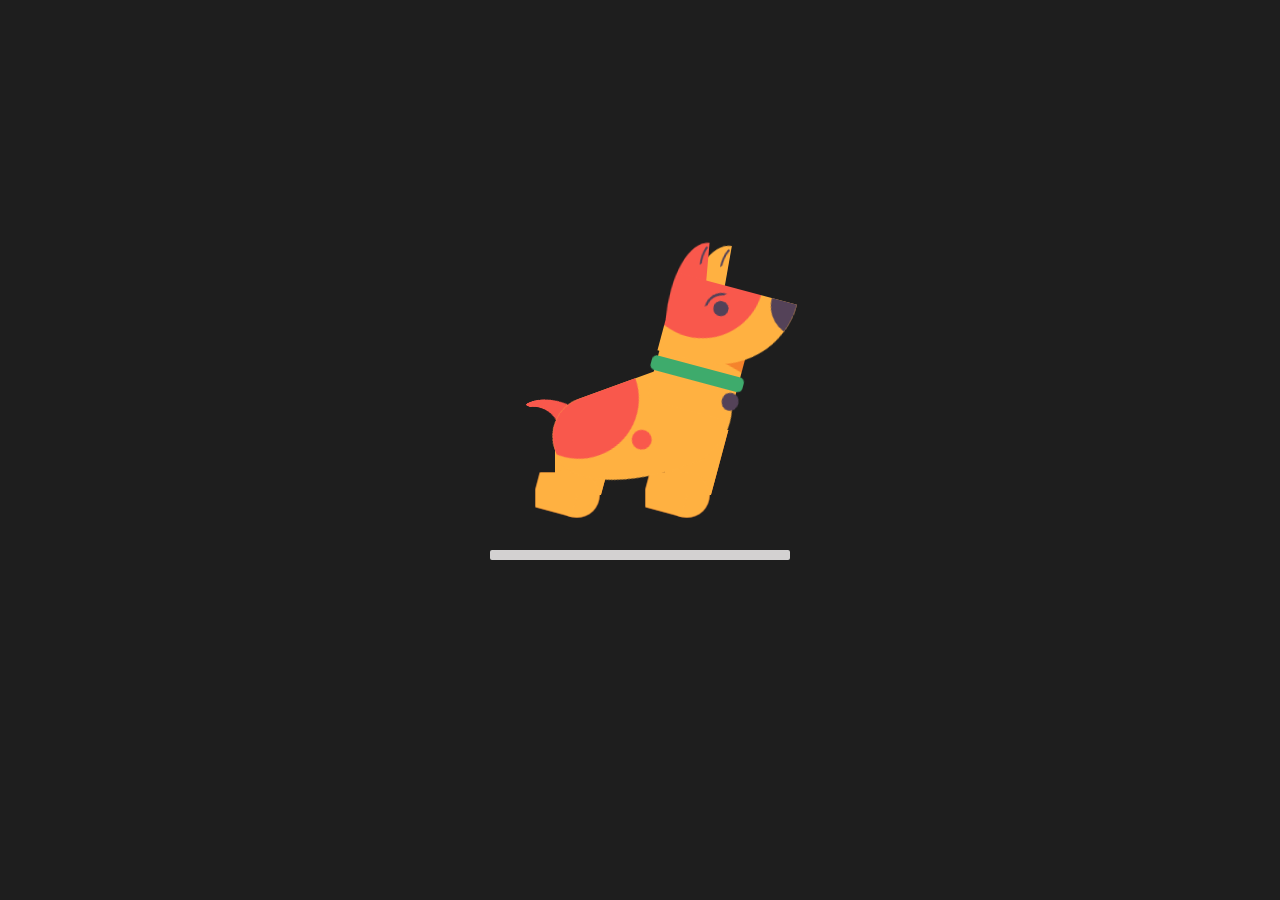
<file: ani3.html>
<!DOCTYPE html>
<html lang="ko">
<head>
  <meta charset="UTF-8">
	<title>css 애니메이션</title>
	<style>
		@charset "UTF-8";
    :root {
      --color-fur: #ffb141;
      --color-fur-dark: #F5832C;
      --color-spot: #F9584C;
      --color-snout: #544258;
      --color-collar: #3EAB6C;
      --duration: .7s;
      --semi-duration: calc(var(--duration) / 2);
      --easing: cubic-bezier(.5, 0, .5, 1);
      --stagger: calc(-1 * var(--semi-duration) / 2);
    }

    *, *:before, *:after {
      -webkit-animation-timing-function: var(--easing) !important;
              animation-timing-function: var(--easing) !important;
    }

    [class="dog"] {
      z-index: 1;
      height: 300px;
      width: 300px;
      display: flex;
      justify-content: center;
      align-items: center;
    }
    [class="dog"] * {
      position: absolute;
      will-change: transform;
    }
    [class="dog"]:before {
      content: '';
      position: absolute;
      bottom: 13.3333333333%;
      left: 0;
      width: 100%;
      height: 3.3333333333%;
      background-color: #D3D1D1;
      border-radius: 2px;
      -webkit-animation: shadow calc(1 * var(--semi-duration)) infinite;
              animation: shadow calc(1 * var(--semi-duration)) infinite;
    }

    @-webkit-keyframes shadow {
      from, to {
        -webkit-transform: scaleX(0.75);
                transform: scaleX(0.75);
      }
      45%, 55% {
        -webkit-transform: scaleX(0.5);
                transform: scaleX(0.5);
      }
    }
    @keyframes shadow {
      from, to {
        -webkit-transform: scaleX(0.75);
                transform: scaleX(0.75);
      }
      45%, 55% {
        -webkit-transform: scaleX(0.5);
                transform: scaleX(0.5);
      }
    }
    .neck {
      width: 50%;
      height: 100px;
      right: -5px;
      bottom: calc(100% - 10px);
      -webkit-transform-origin: center bottom;
              transform-origin: center bottom;
      -webkit-transform: rotate(15deg);
              transform: rotate(15deg);
      z-index: 2;
    }
    .neck > .fur {
      border-bottom-left-radius: 10px;
      height: 100%;
      width: 100%;
    }
    .neck > .fur:before {
      content: '';
      position: absolute;
      top: 0;
      right: 0;
      height: 50px;
      width: 100%;
      background-color: var(--color-fur-dark);
      z-index: 1;
      -webkit-transform-origin: right bottom;
              transform-origin: right bottom;
      -webkit-transform: rotate(15deg);
              transform: rotate(15deg);
    }

    .collar {
      width: calc(100% + 10px);
      height: 15%;
      background-color: var(--color-collar);
      left: -5px;
      bottom: 30px;
      border-radius: 5px;
      -webkit-animation: collar var(--semi-duration) calc(var(--semi-duration) / 4) infinite;
              animation: collar var(--semi-duration) calc(var(--semi-duration) / 4) infinite;
      z-index: 2;
    }
    @-webkit-keyframes collar {
      from, to {
        -webkit-transform: none;
                transform: none;
      }
      50% {
        -webkit-transform: translateY(-25%);
                transform: translateY(-25%);
      }
    }
    @keyframes collar {
      from, to {
        -webkit-transform: none;
                transform: none;
      }
      50% {
        -webkit-transform: translateY(-25%);
                transform: translateY(-25%);
      }
    }
    .collar:after {
      content: '';
      width: 18%;
      height: 120%;
      border-radius: 50%;
      background: var(--color-snout);
      position: absolute;
      right: 0%;
      top: 110%;
      -webkit-transform-origin: center top;
              transform-origin: center top;
      -webkit-animation: tag var(--semi-duration) infinite both;
              animation: tag var(--semi-duration) infinite both;
    }
    @-webkit-keyframes tag {
      from, to {
        -webkit-transform: rotate(-15deg);
                transform: rotate(-15deg);
      }
      50% {
        -webkit-transform: rotate(-15deg) scaleY(1.5);
                transform: rotate(-15deg) scaleY(1.5);
      }
    }
    @keyframes tag {
      from, to {
        -webkit-transform: rotate(-15deg);
                transform: rotate(-15deg);
      }
      50% {
        -webkit-transform: rotate(-15deg) scaleY(1.5);
                transform: rotate(-15deg) scaleY(1.5);
      }
    }
    .head {
      height: 80%;
      width: 145%;
      left: -2%;
      bottom: 50%;
      -webkit-transform-origin: left center;
              transform-origin: left center;
      z-index: 2;
      -webkit-animation: head var(--semi-duration) calc(var(--semi-duration) / 4) infinite;
              animation: head var(--semi-duration) calc(var(--semi-duration) / 4) infinite;
    }
    @-webkit-keyframes head {
      from, to {
        -webkit-transform: rotate(-10deg);
                transform: rotate(-10deg);
      }
      50% {
        -webkit-transform: rotate(-15deg);
                transform: rotate(-15deg);
      }
    }
    @keyframes head {
      from, to {
        -webkit-transform: rotate(-10deg);
                transform: rotate(-10deg);
      }
      50% {
        -webkit-transform: rotate(-15deg);
                transform: rotate(-15deg);
      }
    }
    .head > .fur {
      height: 100%;
      width: 100%;
      border-bottom-right-radius: 80px;
    }
    .head > .fur:before {
      content: '';
      position: absolute;
      top: -80%;
      left: -30%;
      width: 100%;
      height: 0;
      padding-top: 100%;
      background-color: var(--color-spot);
      z-index: 1;
      border-radius: 50%;
    }

    .snout {
      --color: var(--color-snout);
      width: 25%;
      height: 0;
      padding-top: 25%;
      background-color: var(--color);
      top: 0;
      right: -5px;
      border-bottom-left-radius: 100%;
      z-index: 1;
    }

    .ears {
      bottom: 40%;
      height: 100%;
      width: 30%;
      left: 0;
      z-index: -1;
    }

    .ear {
      --color: var(--color-spot);
      width: 100%;
      height: 100%;
      bottom: 0;
      left: 0;
      -webkit-transform-origin: left bottom;
              transform-origin: left bottom;
      -webkit-transform: rotate(-10deg);
              transform: rotate(-10deg);
      -webkit-animation: ear-front calc(var(--duration) / 2) infinite;
              animation: ear-front calc(var(--duration) / 2) infinite;
    }
    @-webkit-keyframes ear-front {
      50% {
        -webkit-transform: rotate(-15deg);
                transform: rotate(-15deg);
      }
    }
    @keyframes ear-front {
      50% {
        -webkit-transform: rotate(-15deg);
                transform: rotate(-15deg);
      }
    }
    .ear:before {
      content: '';
      position: absolute;
      height: 25px;
      width: 15px;
      z-index: 2;
      top: -2px;
      right: -7px;
      border-top-left-radius: 100%;
      border-width: 2px;
      border-color: transparent;
      border-style: solid;
      border-left: 2px solid var(--color-snout);
      -webkit-transform-origin: bottom left;
              transform-origin: bottom left;
      -webkit-animation: ear-mark var(--semi-duration) calc(-1 * var(--semi-duration)) infinite;
              animation: ear-mark var(--semi-duration) calc(-1 * var(--semi-duration)) infinite;
    }
    @-webkit-keyframes ear-mark {
      from, to {
        -webkit-transform: rotate(0deg);
                transform: rotate(0deg);
      }
      50% {
        -webkit-transform: rotate(25deg);
                transform: rotate(25deg);
      }
    }
    @keyframes ear-mark {
      from, to {
        -webkit-transform: rotate(0deg);
                transform: rotate(0deg);
      }
      50% {
        -webkit-transform: rotate(25deg);
                transform: rotate(25deg);
      }
    }
    .ear > .fur {
      border-top-left-radius: 100%;
      height: 100%;
      width: 100%;
    }
    .ear:nth-child(2) {
      left: 15px;
      bottom: 5px;
      -webkit-transform: rotate(-5deg);
              transform: rotate(-5deg);
      --color: var(--color-fur);
      z-index: -1;
      -webkit-animation: ear-back calc(var(--duration) / 2) infinite both;
              animation: ear-back calc(var(--duration) / 2) infinite both;
    }
    @-webkit-keyframes ear-back {
      from, to {
        -webkit-transform: rotate(0deg);
                transform: rotate(0deg);
      }
      50% {
        -webkit-transform: rotate(-10deg);
                transform: rotate(-10deg);
      }
    }
    @keyframes ear-back {
      from, to {
        -webkit-transform: rotate(0deg);
                transform: rotate(0deg);
      }
      50% {
        -webkit-transform: rotate(-10deg);
                transform: rotate(-10deg);
      }
    }
    .eye {
      --size: 6%;
      --color: var(--color-snout);
      width: var(--size);
      height: 0;
      padding: var(--size);
      left: 35%;
      top: 20%;
      border-radius: 50%;
      background-color: var(--color);
      z-index: 1;
    }
    .eye:before {
      content: '';
      position: absolute;
      top: 0;
      left: 0;
      width: 100%;
      height: 100%;
      border-radius: 50%;
      background-color: var(--color);
      z-index: 1;
    }
    .eye:after {
      content: '';
      width: 100%;
      height: 100%;
      position: absolute;
      left: -50%;
      top: -50%;
      border-top-left-radius: 100%;
      border-width: 2px;
      border-color: var(--color);
      border-style: solid;
      border-bottom-color: var(--color-spot);
      border-right-color: var(--color-spot);
      -webkit-transform: scale(1.25);
              transform: scale(1.25);
      z-index: 0;
    }

    .torso {
      width: 56.6666666667%;
      height: 33.3333333333%;
      -webkit-animation: torso var(--semi-duration) both infinite;
              animation: torso var(--semi-duration) both infinite;
    }
    @-webkit-keyframes torso {
      from, to {
        -webkit-transform: none;
                transform: none;
      }
      50% {
        -webkit-transform: translateY(15%);
                transform: translateY(15%);
      }
    }
    @keyframes torso {
      from, to {
        -webkit-transform: none;
                transform: none;
      }
      50% {
        -webkit-transform: translateY(15%);
                transform: translateY(15%);
      }
    }
    .torso > .fur {
      height: 100%;
      width: 185px;
      border-top-left-radius: 40px;
      -webkit-transform-origin: left center;
              transform-origin: left center;
      -webkit-transform: rotate(-20deg) translateY(10px);
              transform: rotate(-20deg) translateY(10px);
      z-index: 1;
    }
    .torso > .fur:after {
      height: 100%;
      width: 100%;
      border-bottom-left-radius: 200px 85px;
      border-bottom-right-radius: 100px;
    }
    .torso > .legs {
      position: absolute;
      top: 0;
      left: 0;
      width: 100%;
      height: 100%;
    }
    .torso .spot {
      width: 120px;
      height: 120px;
      bottom: 40px;
      left: -20px;
      border-radius: 50%;
      background-color: var(--color-spot);
      z-index: 1;
      -webkit-animation: spot var(--duration) calc(-1 * var(--semi-duration)) both infinite;
              animation: spot var(--duration) calc(-1 * var(--semi-duration)) both infinite;
    }
    @-webkit-keyframes spot {
      from, 66%, to {
        -webkit-transform: none;
                transform: none;
      }
      33% {
        -webkit-transform: translateX(10px);
                transform: translateX(10px);
      }
    }
    @keyframes spot {
      from, 66%, to {
        -webkit-transform: none;
                transform: none;
      }
      33% {
        -webkit-transform: translateX(10px);
                transform: translateX(10px);
      }
    }
    .torso .spot:after {
      content: '';
      height: 20px;
      width: 20px;
      border-radius: 50%;
      background-color: inherit;
      position: absolute;
      bottom: -10px;
      right: 5px;
    }
    .torso > .tail {
      --color: var(--color-spot);
      bottom: calc(100% - 15px);
      left: 0;
      -webkit-transform-origin: center bottom;
              transform-origin: center bottom;
      -webkit-transform: rotate(-45deg);
              transform: rotate(-45deg);
    }

    .tail {
      height: 15px;
      width: 20px;
      background-color: var(--color);
      border-top-right-radius: 10px 100%;
      border-top-left-radius: 10px 100%;
      -webkit-animation: tail var(--semi-duration) infinite;
              animation: tail var(--semi-duration) infinite;
    }
    @-webkit-keyframes tail {
      from, to {
        -webkit-transform: rotate(-45deg) translateX(-15%);
                transform: rotate(-45deg) translateX(-15%);
      }
      50% {
        -webkit-transform: rotate(-25deg) translateX(15%);
                transform: rotate(-25deg) translateX(15%);
      }
    }
    @keyframes tail {
      from, to {
        -webkit-transform: rotate(-45deg) translateX(-15%);
                transform: rotate(-45deg) translateX(-15%);
      }
      50% {
        -webkit-transform: rotate(-25deg) translateX(15%);
                transform: rotate(-25deg) translateX(15%);
      }
    }
    .tail > .tail {
      bottom: calc(90%);
      -webkit-transform-origin: bottom left;
              transform-origin: bottom left;
      -webkit-transform: rotate(-10deg) translateY(50%) scaleX(0.8) scaleY(0.9);
              transform: rotate(-10deg) translateY(50%) scaleX(0.8) scaleY(0.9);
      -webkit-animation: tail-inner var(--semi-duration) var(--stagger) infinite;
              animation: tail-inner var(--semi-duration) var(--stagger) infinite;
    }
    @-webkit-keyframes tail-inner {
      from, to {
        -webkit-transform: rotate(-10deg) translateY(50%) scaleX(0.8) scaleY(0.9);
                transform: rotate(-10deg) translateY(50%) scaleX(0.8) scaleY(0.9);
      }
      50% {
        -webkit-transform: rotate(5deg) translateY(50%) scaleX(0.8) scaleY(0.9);
                transform: rotate(5deg) translateY(50%) scaleX(0.8) scaleY(0.9);
      }
    }
    @keyframes tail-inner {
      from, to {
        -webkit-transform: rotate(-10deg) translateY(50%) scaleX(0.8) scaleY(0.9);
                transform: rotate(-10deg) translateY(50%) scaleX(0.8) scaleY(0.9);
      }
      50% {
        -webkit-transform: rotate(5deg) translateY(50%) scaleX(0.8) scaleY(0.9);
                transform: rotate(5deg) translateY(50%) scaleX(0.8) scaleY(0.9);
      }
    }
    .legs > .leg {
      bottom: 5px;
      --color: var(--color-fur);
    }
    .legs > .leg:nth-child(1), .legs .leg:nth-child(3) {
      right: 15px;
    }
    .legs > .leg:nth-child(3), .legs > .leg:nth-child(4) {
      --color: var(--color-fur-dark);
      z-index: -1;
    }
    .legs > .leg:nth-child(1), .legs .leg:nth-child(4) {
      --delay: 0s;
    }
    .legs > .leg:nth-child(2), .legs > .leg:nth-child(3) {
      --delay: calc(-1 * var(--duration) / 2 )
      ;
    }
    .legs > .leg:nth-child(2) {
      left: 0;
    }
    .legs > .leg:nth-child(4) {
      left: 0;
    }

    .leg {
      position: absolute;
      height: 65px;
      width: 45px;
      background-color: var(--color);
      -webkit-transform-origin: center 5px;
              transform-origin: center 5px;
      -webkit-animation: leg infinite var(--duration) var(--delay, 0s);
              animation: leg infinite var(--duration) var(--delay, 0s);
    }
    .leg > .leg-inner {
      -webkit-animation: leg-inner infinite var(--duration) calc(var(--delay));
              animation: leg-inner infinite var(--duration) calc(var(--delay));
      -webkit-transform: rotate(90deg);
              transform: rotate(90deg);
    }
    @-webkit-keyframes leg-inner {
      from, to {
        -webkit-transform: none;
                transform: none;
      }
      33% {
        -webkit-transform: rotate(70deg);
                transform: rotate(70deg);
      }
      76% {
        -webkit-transform: none;
                transform: none;
      }
    }
    @keyframes leg-inner {
      from, to {
        -webkit-transform: none;
                transform: none;
      }
      33% {
        -webkit-transform: rotate(70deg);
                transform: rotate(70deg);
      }
      76% {
        -webkit-transform: none;
                transform: none;
      }
    }
    @-webkit-keyframes leg {
      from, to {
        -webkit-transform: none;
                transform: none;
      }
      33% {
        -webkit-transform: rotate(-55deg);
                transform: rotate(-55deg);
      }
      66% {
        -webkit-transform: rotate(-20deg);
                transform: rotate(-20deg);
      }
    }
    @keyframes leg {
      from, to {
        -webkit-transform: none;
                transform: none;
      }
      33% {
        -webkit-transform: rotate(-55deg);
                transform: rotate(-55deg);
      }
      66% {
        -webkit-transform: rotate(-20deg);
                transform: rotate(-20deg);
      }
    }
    .leg > .fur {
      width: 144.4444444444%;
      height: 100%;
    }
    .leg > .fur:after {
      width: 45px;
      bottom: 0;
      top: initial;
      -webkit-transform: rotate(15deg);
              transform: rotate(15deg);
    }

    .fur {
      position: absolute;
      overflow: hidden;
    }
    .fur:after {
      content: "";
      position: absolute;
      width: 100%;
      height: 150%;
      top: 0;
      left: 0;
      background-color: var(--color, var(--color-fur));
      -webkit-transform-origin: center bottom;
              transform-origin: center bottom;
    }

    .leg-inner {
      position: absolute;
      height: 65%;
      width: 100%;
      top: calc(100%);
      -webkit-transform-origin: center top;
              transform-origin: center top;
    }
    .leg-inner:before {
      content: "";
      width: 45px;
      height: 45px;
      background-color: var(--color);
      position: absolute;
      border-radius: 50%;
      top: -22.5px;
    }
    .leg-inner > .fur {
      width: 100%;
      height: 100%;
      position: absolute;
      top: 0;
      left: 0;
      overflow: hidden;
    }
    .leg-inner > .fur:after {
      content: "";
      position: absolute;
      width: 100%;
      height: 100%;
      top: 0;
      left: 0;
      background-color: var(--color);
      -webkit-transform-origin: center top;
              transform-origin: center top;
      -webkit-transform: rotate(15deg);
              transform: rotate(15deg);
    }

    html,
    body {
      width: 100%;
      height: 100%;
      margin: 0;
      padding: 0;
    }

    body {
      display: flex;
      justify-content: center;
      align-items: center;
      background:rgba(30,30,30,1);
    }

    *,
    *:before,
    *:after {
      box-sizing: border-box;
      position: relative;
    }
	</style>
</head>
<body>
  <div class="dog">
		<div class="torso">
			<div class="fur">
				<div class="spot"></div>
			</div>
			<!-- //fur -->
			<div class="neck">
				<div class="fur"></div>
				<div class="head">
					<div class="fur">
						<div class="snout"></div>
					</div>
					<!-- head fur -->
					<div class="ears">
						<div class="ear">
							<div class="fur"></div>
						</div>
						<div class="ear">
							<div class="fur"></div>
						</div>
					</div>
					<!-- head ears -->
					<div class="eye"></div>
					<!-- head eye -->
				</div>
				<!-- head -->
				<div class="collar"></div>
			</div>
			<!-- //neck -->
			<div class="legs">
				<div class="leg">
					<div class="fur"></div>
					<div class="leg-inner">
						<div class="fur"></div>
					</div>
				</div>
				<!-- leg 1 -->
				<div class="leg">
					<div class="fur"></div>
					<div class="leg-inner">
						<div class="fur"></div>
					</div>
				</div>
				<!-- leg2 -->
				<div class="leg">
					<div class="fur"></div>
					<div class="leg-inner">
						<div class="fur"></div>
					</div>
				</div>
				<!-- leg3 -->
				<div class="leg">
					<div class="fur"></div>
					<div class="leg-inner">
						<div class="fur"></div>
					</div>
				</div>
				<!-- leg4 -->
			</div>
			<!-- legs -->
			<div class="tail">
				<div class="tail">
					<div class="tail">
						<div class="tail -end">
							<div class="tail">
								<div class="tail">
									<div class="tail">
										<div class="tail"></div>
									</div>
								</div>
							</div>
						</div>
					</div>
				</div>
			</div>
			<!-- tail -->
		</div>
		<!-- //torso -->
	</div>
	<!-- //dog -->

	<script src="assets/js/jquery.min_1.12.4.js"></script>
</body>
</html>
</file>
